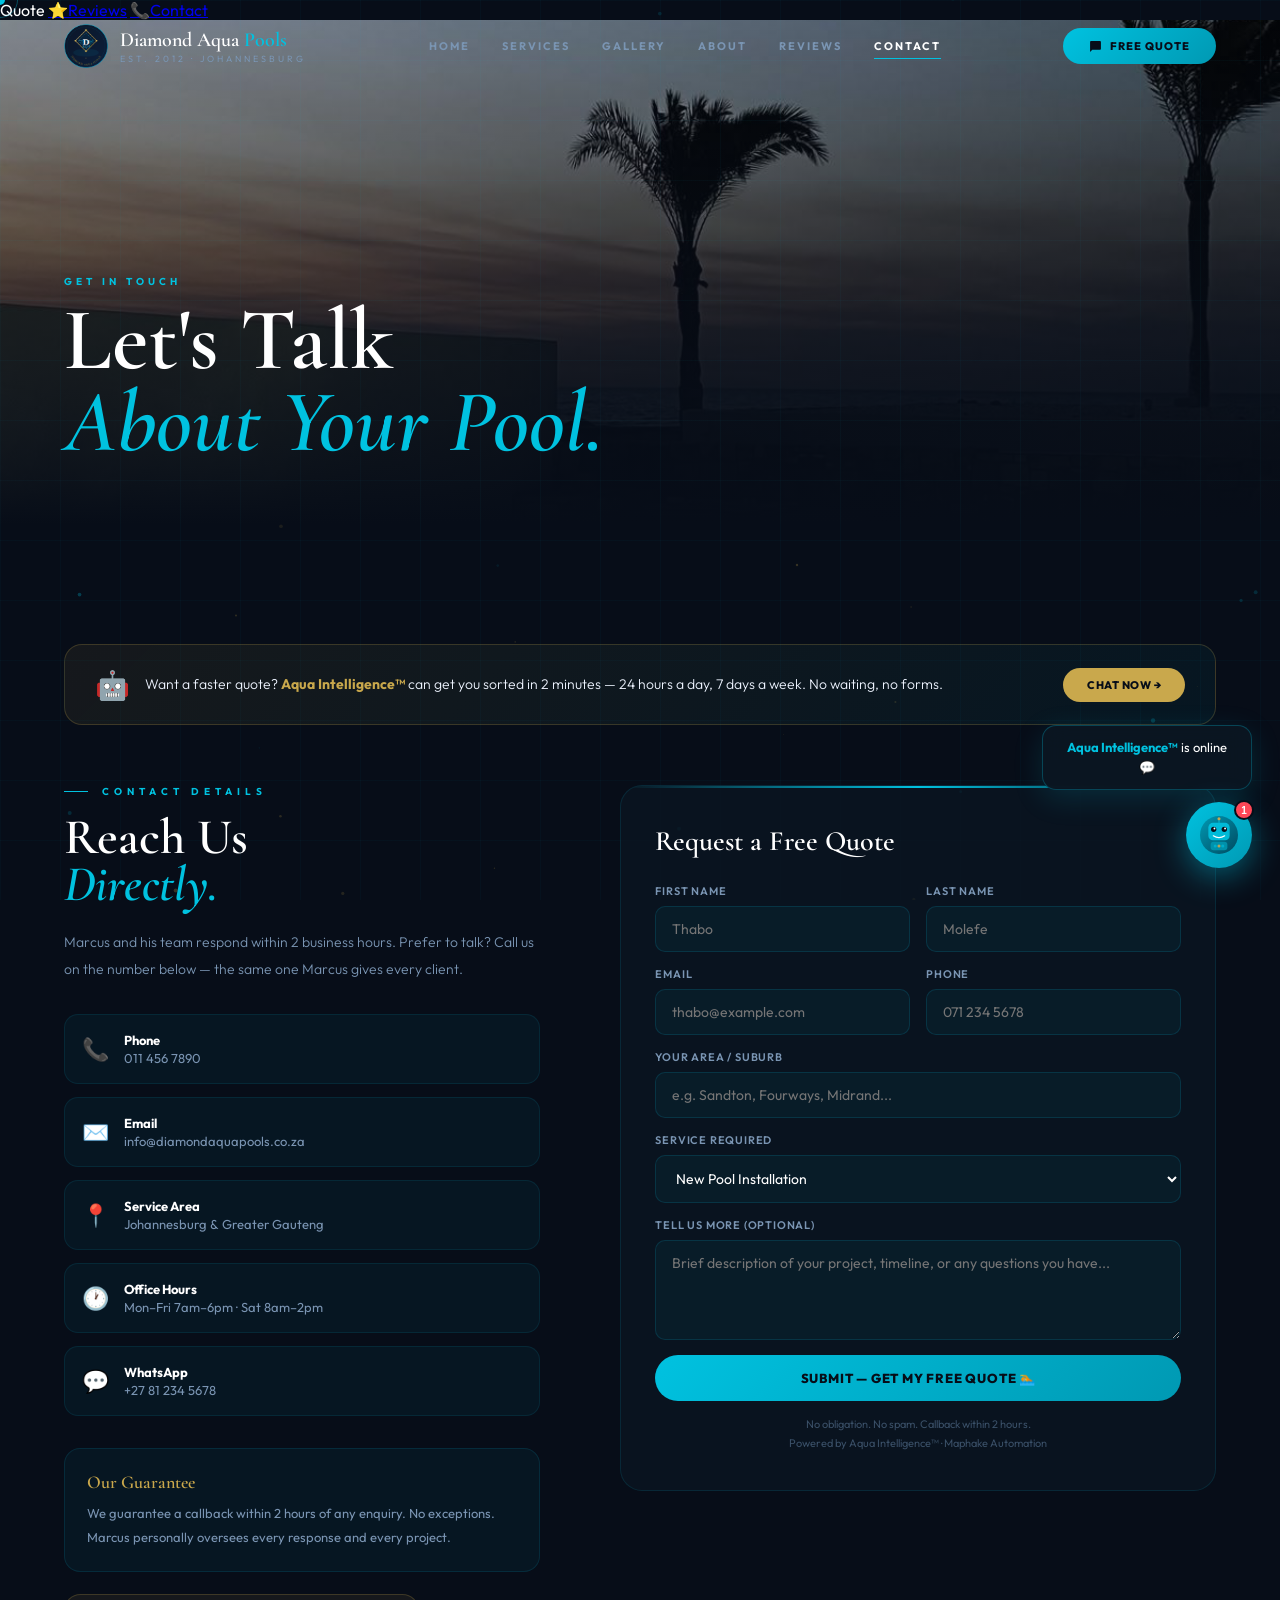
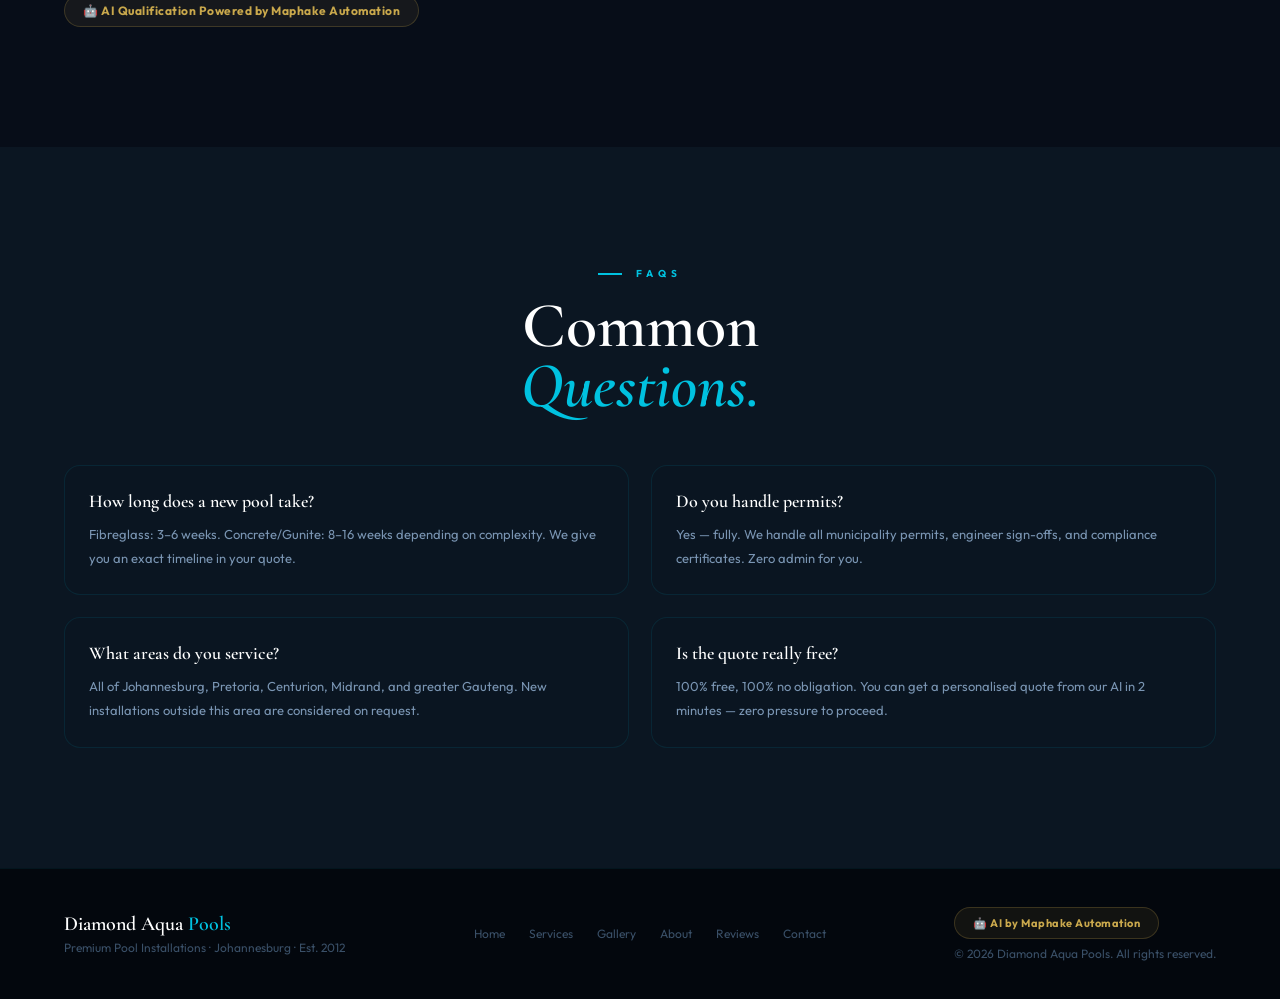
<file: contact.html>
<!DOCTYPE html>
<html lang="en">
<head>
<meta charset="UTF-8">
<meta name="viewport" content="width=device-width,initial-scale=1.0,viewport-fit=cover">
<title>Contact — Diamond Aqua Pools</title>
<link rel="icon" href="images/favicon.png">
<link href="https://fonts.googleapis.com/css2?family=Cormorant+Garamond:ital,wght@0,300;0,400;0,600;0,700;1,300;1,600&family=Outfit:wght@300;400;500;600;700;800&display=swap" rel="stylesheet">
<link rel="stylesheet" href="style.css">
</head>
<body>
<canvas id="wc"></canvas>
<div class="sl" id="sl"></div>
<div id="cur"></div><div id="cur2"></div>
<div class="pto"><div class="pts"></div><div class="pts"></div><div class="pts"></div><div class="pts"></div><div class="pts"></div></div>
<div id="botRider">
  <div class="br-av"><svg viewBox="0 0 100 100" xmlns="http://www.w3.org/2000/svg"><defs><linearGradient id="bgg" x1="0%" y1="0%" x2="100%" y2="100%"><stop offset="0%" stop-color="#0099B3"/><stop offset="100%" stop-color="#003A50"/></linearGradient></defs><rect width="100" height="100" fill="url(#bgg)"/><rect x="22" y="18" width="56" height="48" rx="13" fill="#00C2E0" opacity=".9"/><circle cx="36" cy="36" r="8" fill="#070D18"/><circle cx="64" cy="36" r="8" fill="#070D18"/><circle cx="38.5" cy="33.5" r="3" fill="white"/><circle cx="66.5" cy="33.5" r="3" fill="white"/><path d="M35 54 Q50 64 65 54" stroke="white" stroke-width="3.5" fill="none" stroke-linecap="round"/><line x1="50" y1="18" x2="50" y2="8" stroke="#00C2E0" stroke-width="3"/><circle cx="50" cy="6" r="5" fill="#C9A84C"/><rect x="14" y="28" width="8" height="14" rx="4" fill="#00C2E0" opacity=".7"/><rect x="78" y="28" width="8" height="14" rx="4" fill="#00C2E0" opacity=".7"/><rect x="28" y="70" width="44" height="24" rx="9" fill="#0099B3" opacity=".85"/><circle cx="40" cy="82" r="4.5" fill="#00C2E0" opacity=".6"/><circle cx="50" cy="82" r="4.5" fill="#C9A84C" opacity=".9"/><circle cx="60" cy="82" r="4.5" fill="#00C2E0" opacity=".6"/></svg></div>
  <div class="br-paper"><div></div><div></div><div></div></div>
</div>
<nav id="nav">
  <a href="index.html" class="nlogo" data-page><img src="[data-uri]" alt="logo"><div><div class="nlogo-t">Diamond Aqua <span>Pools</span></div><span class="nlogo-s">Est. 2012 · Johannesburg</span></div></a>
  <div class="nlinks">
    <a href="index.html"    class="nl"     data-page>Home</a>
    <a href="services.html" class="nl"     data-page>Services</a>
    <a href="gallery.html"  class="nl"     data-page>Gallery</a>
    <a href="about.html"    class="nl"     data-page>About</a>
    <a href="reviews.html"  class="nl"     data-page>Reviews</a>
    <a href="contact.html"  class="nl act" data-page>Contact</a>
  </div>
  <a href="#" class="nbtn" onclick="openChat();return false;"><svg viewBox="0 0 24 24"><path d="M20 2H4c-1.1 0-2 .9-2 2v18l4-4h14c1.1 0 2-.9 2-2V4c0-1.1-.9-2-2-2z"/></svg>Free Quote</a>
  <button class="ham" id="ham"><span></span><span></span><span></span></button>
</nav>
<div class="mob-d" id="mobD">
  <nav class="mob-links">
    <a href="index.html"    class="dl"     data-page>Home</a>
    <a href="services.html" class="dl"     data-page>Services</a>
    <a href="gallery.html"  class="dl"     data-page>Gallery</a>
    <a href="about.html"    class="dl"     data-page>About</a>
    <a href="reviews.html"  class="dl"     data-page>Reviews</a>
    <a href="contact.html"  class="dl act" data-page>Contact</a>
  </nav>
  <a href="#" class="mob-cta" onclick="closeMob();openChat();return false;">Get Free Quote</a>
</div>
<span class="bc-lb">Quote</span></a>
  <a href="reviews.html" class="bi"     data-page><span class="bi-ic">⭐</span><span class="bi-lb">Reviews</span></a>
  <a href="contact.html" class="bi act" data-page><span class="bi-ic">📞</span><span class="bi-lb">Contact</span></a>
</div></div>

<!-- PAGE HERO -->
<div class="ph">
  <div class="ph-bg" style="background-image:url('[data-uri]')"></div>
  <div class="ph-ov"></div>
  <div class="ph-cnt">
    <div class="ph-tag">Get In Touch</div>
    <h1>Let's Talk<br><em>About Your Pool.</em></h1>
  </div>
</div>

<!-- CONTACT SECTION -->
<section>
  <div class="sec"><div class="si">
    <!-- Maphake banner -->
    <div class="ma-ban rv">
      <div class="ma-l">
        <div class="ma-ic">🤖</div>
        <div class="ma-txt">Want a faster quote? <strong>Aqua Intelligence™</strong> can get you sorted in 2 minutes — 24 hours a day, 7 days a week. No waiting, no forms.</div>
      </div>
      <a href="#" class="ma-btn" onclick="openChat();return false;">Chat Now →</a>
    </div>

    <div class="co-grid">
      <!-- LEFT — contact info -->
      <div class="rvl">
        <div class="stag">Contact Details</div>
        <div class="sh" style="font-size:clamp(30px,4vw,50px)">Reach Us<br><em>Directly.</em></div>
        <p class="sp" style="margin-bottom:32px;font-size:14px">Marcus and his team respond within 2 business hours. Prefer to talk? Call us on the number below — the same one Marcus gives every client.</p>

        <div class="ci-item"><div class="ci-ic">📞</div><div><div class="ci-t">Phone</div><div class="ci-v">011 456 7890</div></div></div>
        <div class="ci-item"><div class="ci-ic">✉️</div><div><div class="ci-t">Email</div><div class="ci-v">info@diamondaquapools.co.za</div></div></div>
        <div class="ci-item"><div class="ci-ic">📍</div><div><div class="ci-t">Service Area</div><div class="ci-v">Johannesburg & Greater Gauteng</div></div></div>
        <div class="ci-item"><div class="ci-ic">🕐</div><div><div class="ci-t">Office Hours</div><div class="ci-v">Mon–Fri 7am–6pm · Sat 8am–2pm</div></div></div>
        <div class="ci-item"><div class="ci-ic">💬</div><div><div class="ci-t">WhatsApp</div><div class="ci-v">+27 81 234 5678</div></div></div>

        <div style="margin-top:32px;padding:22px;background:rgba(0,194,224,.05);border:1px solid rgba(0,194,224,.12);border-radius:16px">
          <div style="font-family:'Cormorant Garamond',serif;font-size:18px;font-weight:600;color:var(--gold);margin-bottom:8px">Our Guarantee</div>
          <p style="font-size:13px;color:var(--grey);line-height:1.85">We guarantee a callback within 2 hours of any enquiry. No exceptions. Marcus personally oversees every response and every project.</p>
        </div>

        <div style="margin-top:22px">
          <div class="ma-badge" style="font-size:12px">🤖 AI Qualification Powered by Maphake Automation</div>
        </div>
      </div>

      <!-- RIGHT — quote form -->
      <div class="rvr">
        <div class="co-form">
          <div class="co-title">Request a Free Quote</div>
          <div class="co-row">
            <div class="co-grp"><label>First Name</label><input id="cfFirst" type="text" placeholder="Thabo"></div>
            <div class="co-grp"><label>Last Name</label><input id="cfLast" type="text" placeholder="Molefe"></div>
          </div>
          <div class="co-row">
            <div class="co-grp"><label>Email</label><input id="cfEmail" type="email" placeholder="thabo@example.com"></div>
            <div class="co-grp"><label>Phone</label><input id="cfPhone" type="tel" placeholder="071 234 5678"></div>
          </div>
          <div class="co-grp"><label>Your Area / Suburb</label><input type="text" placeholder="e.g. Sandton, Fourways, Midrand..."></div>
          <div class="co-grp"><label>Service Required</label>
            <select><option>New Pool Installation</option><option>Pool Renovation</option><option>Pool Maintenance</option><option>Not sure yet</option></select>
          </div>
          <div class="co-grp"><label>Tell Us More (Optional)</label><textarea rows="3" placeholder="Brief description of your project, timeline, or any questions you have..."></textarea></div>
          <button class="co-btn" onclick="submitForm(this)">
            Submit — Get My Free Quote 🏊
          </button>
          <p style="font-size:11px;color:var(--dg);text-align:center;margin-top:14px;line-height:1.7">No obligation. No spam. Callback within 2 hours.<br>Powered by Aqua Intelligence™ · Maphake Automation</p>
        </div>
      </div>
    </div>
  </div></div>
</section>

<!-- FAQ -->
<section class="bg2">
  <div class="sec"><div class="si">
    <div class="rv" style="text-align:center;margin-bottom:50px">
      <div class="stag" style="justify-content:center">FAQs</div>
      <div class="sh" style="text-align:center">Common<br><em>Questions.</em></div>
    </div>
    <div style="display:grid;grid-template-columns:1fr 1fr;gap:22px" class="rv">
      <div style="background:rgba(11,22,34,.7);border:1px solid rgba(0,194,224,.1);border-radius:16px;padding:24px">
        <div style="font-family:'Cormorant Garamond',serif;font-size:18px;font-weight:600;color:var(--wh);margin-bottom:10px">How long does a new pool take?</div>
        <p style="font-size:13px;color:var(--grey);line-height:1.85">Fibreglass: 3–6 weeks. Concrete/Gunite: 8–16 weeks depending on complexity. We give you an exact timeline in your quote.</p>
      </div>
      <div style="background:rgba(11,22,34,.7);border:1px solid rgba(0,194,224,.1);border-radius:16px;padding:24px">
        <div style="font-family:'Cormorant Garamond',serif;font-size:18px;font-weight:600;color:var(--wh);margin-bottom:10px">Do you handle permits?</div>
        <p style="font-size:13px;color:var(--grey);line-height:1.85">Yes — fully. We handle all municipality permits, engineer sign-offs, and compliance certificates. Zero admin for you.</p>
      </div>
      <div style="background:rgba(11,22,34,.7);border:1px solid rgba(0,194,224,.1);border-radius:16px;padding:24px">
        <div style="font-family:'Cormorant Garamond',serif;font-size:18px;font-weight:600;color:var(--wh);margin-bottom:10px">What areas do you service?</div>
        <p style="font-size:13px;color:var(--grey);line-height:1.85">All of Johannesburg, Pretoria, Centurion, Midrand, and greater Gauteng. New installations outside this area are considered on request.</p>
      </div>
      <div style="background:rgba(11,22,34,.7);border:1px solid rgba(0,194,224,.1);border-radius:16px;padding:24px">
        <div style="font-family:'Cormorant Garamond',serif;font-size:18px;font-weight:600;color:var(--wh);margin-bottom:10px">Is the quote really free?</div>
        <p style="font-size:13px;color:var(--grey);line-height:1.85">100% free, 100% no obligation. You can get a personalised quote from our AI in 2 minutes — zero pressure to proceed.</p>
      </div>
    </div>
  </div></div>
</section>

<footer>
  <div><div class="fw">Diamond Aqua <span>Pools</span></div><div class="fm">Premium Pool Installations · Johannesburg · Est. 2012</div></div>
  <div class="fl"><a href="index.html" data-page>Home</a><a href="services.html" data-page>Services</a><a href="gallery.html" data-page>Gallery</a><a href="about.html" data-page>About</a><a href="reviews.html" data-page>Reviews</a><a href="contact.html" data-page>Contact</a></div>
  <div><div class="ma-badge">🤖 AI by Maphake Automation</div><div class="fr">© 2026 Diamond Aqua Pools. All rights reserved.</div></div>
</footer>

<div class="chat-fab">
  <div class="chat-bub" id="chatBub"><strong>Aqua Intelligence™</strong> is online 💬</div>
  <button class="chat-btn" onclick="openChat()"><svg viewBox="0 0 100 100" xmlns="http://www.w3.org/2000/svg"><defs><linearGradient id="fbg" x1="0%" y1="0%" x2="100%" y2="100%"><stop offset="0%" stop-color="#0099B3"/><stop offset="100%" stop-color="#004A60"/></linearGradient></defs><circle cx="50" cy="50" r="50" fill="url(#fbg)"/><rect x="22" y="18" width="56" height="46" rx="12" fill="#00C2E0" opacity=".9"/><circle cx="36" cy="35" r="7" fill="#070D18"/><circle cx="64" cy="35" r="7" fill="#070D18"/><circle cx="38" cy="33" r="2.5" fill="white"/><circle cx="66" cy="33" r="2.5" fill="white"/><path d="M35 52 Q50 62 65 52" stroke="white" stroke-width="3" fill="none" stroke-linecap="round"/><line x1="50" y1="18" x2="50" y2="9" stroke="#00C2E0" stroke-width="2.5"/><circle cx="50" cy="7" r="4" fill="#C9A84C"/><rect x="28" y="68" width="44" height="22" rx="8" fill="#0099B3" opacity=".85"/><circle cx="40" cy="79" r="4" fill="#00C2E0" opacity=".6"/><circle cx="50" cy="79" r="4" fill="#C9A84C" opacity=".9"/><circle cx="60" cy="79" r="4" fill="#00C2E0" opacity=".6"/></svg><div class="chat-notif">1</div></button>
</div>
<div class="chat-modal" id="chatModal">
  <div class="cm-hd">
    <div class="cm-av-wrap"><div class="cm-av"><svg viewBox="0 0 100 100" xmlns="http://www.w3.org/2000/svg"><defs><linearGradient id="cbg" x1="0%" y1="0%" x2="100%" y2="100%"><stop offset="0%" stop-color="#0099B3"/><stop offset="100%" stop-color="#003A50"/></linearGradient></defs><rect width="100" height="100" fill="url(#cbg)"/><rect x="22" y="18" width="56" height="48" rx="13" fill="#00C2E0" opacity=".9"/><circle cx="36" cy="36" r="8" fill="#070D18"/><circle cx="64" cy="36" r="8" fill="#070D18"/><circle cx="38.5" cy="33.5" r="3" fill="white"/><circle cx="66.5" cy="33.5" r="3" fill="white"/><path d="M35 54 Q50 64 65 54" stroke="white" stroke-width="3.5" fill="none" stroke-linecap="round"/><line x1="50" y1="18" x2="50" y2="8" stroke="#00C2E0" stroke-width="3"/><circle cx="50" cy="6" r="5" fill="#C9A84C"/><rect x="14" y="28" width="8" height="14" rx="4" fill="#00C2E0" opacity=".7"/><rect x="78" y="28" width="8" height="14" rx="4" fill="#00C2E0" opacity=".7"/><rect x="28" y="70" width="44" height="24" rx="9" fill="#0099B3" opacity=".85"/><circle cx="40" cy="82" r="4.5" fill="#00C2E0" opacity=".6"/><circle cx="50" cy="82" r="4.5" fill="#C9A84C" opacity=".9"/><circle cx="60" cy="82" r="4.5" fill="#00C2E0" opacity=".6"/></svg></div><div class="cm-ring"></div></div>
    <div><div class="cm-nm">Aqua Intelligence™</div><div class="cm-ai">AI Pool Advisor</div><div class="cm-st"><div class="cm-std"></div>Online · Maphake Automation</div></div>
    <button class="cm-close" onclick="closeChat()">✕</button>
  </div>
  <div class="cm-body" id="cmBody"></div>
  <div id="leadsPanel" class="leads-panel" style="display:none"><div class="lp-t">📥 Live Lead Capture</div></div>
  <div class="cm-ft"><input class="cm-inp" id="cmInp" placeholder="Type your message..." onkeydown="handleKey(event)" disabled><button class="cm-send" onclick="sendMsg()"><svg viewBox="0 0 24 24"><path d="M2.01 21L23 12 2.01 3 2 10l15 2-15 2z"/></svg></button></div>
  <div class="cm-pw">Powered by <span>Maphake Automation</span></div>
</div>
<script src="shared.js"></script>
</body>
</html>
</file>
<file: style.css>
/* ═══════════════════════════════════════════
   DIAMOND AQUA POOLS — Shared Stylesheet
   ═══════════════════════════════════════════ */
:root {
  --navy:  #070D18; --navy2: #0B1622; --navy3: #0F1E30;
  --aqua:  #00C2E0; --aqua2: #0099B3; --aqua3: #5DDAF0;
  --gold:  #C9A84C; --gold2: #E8C96B;
  --wh:    #FFFFFF; --grey:  #7A95B3; --dg:    #3A5068;
  --n1:    #00C2E0; --n2:    #00FFD1; --nG:    #C9A84C;
}
*,*::before,*::after{margin:0;padding:0;box-sizing:border-box}
html{scroll-behavior:smooth}
body{background:var(--navy);color:var(--wh);font-family:'Outfit',sans-serif;overflow-x:hidden;cursor:none}
a,button{cursor:none}
/* Scrollbar progress */
.sl{position:fixed;top:0;left:0;height:3px;z-index:700;width:0;background:linear-gradient(90deg,var(--aqua),var(--gold),var(--aqua3));transition:width .08s}
/* Custom cursor */
#cur{position:fixed;width:10px;height:10px;background:var(--aqua);border-radius:50%;pointer-events:none;z-index:9999;transform:translate(-50%,-50%);transition:width .15s,height .15s}
#cur2{position:fixed;width:36px;height:36px;border:1.5px solid rgba(0,194,224,.35);border-radius:50%;pointer-events:none;z-index:9998;transform:translate(-50%,-50%);transition:all .18s ease}
@media(hover:none){#cur,#cur2{display:none}body,a,button{cursor:auto}}
/* Water canvas */
#wc{position:fixed;inset:0;z-index:0;pointer-events:none;opacity:.45}

/* ═══ PAGE TRANSITION ═══ */
.pto{position:fixed;inset:0;z-index:8000;display:flex;flex-direction:column;pointer-events:none}
.pts{flex:1;transform:scaleX(0);transform-origin:left;transition:transform .42s cubic-bezier(.77,0,.18,1)}
.pts:nth-child(1){background:var(--aqua2);transition-delay:0s}
.pts:nth-child(2){background:var(--aqua);transition-delay:.07s}
.pts:nth-child(3){background:var(--aqua3);transition-delay:.14s}
.pts:nth-child(4){background:var(--aqua2);transition-delay:.21s}
.pts:nth-child(5){background:var(--navy3);transition-delay:.28s}
body.t-out .pts{transform:scaleX(1)}
body.t-in  .pts{transform:scaleX(0);transform-origin:right;transition:transform .45s cubic-bezier(.77,0,.18,1)}
body.t-in  .pts:nth-child(1){transition-delay:.28s}
body.t-in  .pts:nth-child(2){transition-delay:.21s}
body.t-in  .pts:nth-child(3){transition-delay:.14s}
body.t-in  .pts:nth-child(4){transition-delay:.07s}
body.t-in  .pts:nth-child(5){transition-delay:0s}

/* Bot rider */
#botRider{position:fixed;top:50%;z-index:8100;pointer-events:none;opacity:0;
  display:flex;align-items:center;transition:opacity .15s;left:-150px}
#botRider.active{opacity:1}
.br-av{width:76px;height:76px;border-radius:50%;overflow:hidden;border:2px solid rgba(255,255,255,.4);flex-shrink:0;filter:drop-shadow(0 0 18px rgba(0,194,224,.9))}
.br-av svg{width:100%;height:100%}
.br-paper{width:56px;height:40px;background:white;border-radius:4px;margin-left:-10px;
  box-shadow:2px 2px 8px rgba(0,0,0,.3);display:flex;flex-direction:column;align-items:flex-start;justify-content:center;gap:4px;padding:7px}
.br-paper div{height:3px;border-radius:2px;background:#ddd}
.br-paper div:nth-child(1){width:70%;background:var(--aqua)}
.br-paper div:nth-child(2){width:100%}
.br-paper div:nth-child(3){width:80%}

/* ═══ NAV ═══ */
nav{position:fixed;top:0;left:0;right:0;z-index:500;display:flex;align-items:center;justify-content:space-between;padding:24px 64px;transition:all .4s}
nav.stuck{background:rgba(7,13,24,.97);backdrop-filter:blur(28px);padding:14px 64px;border-bottom:1px solid rgba(0,194,224,.08);box-shadow:0 4px 40px rgba(0,0,0,.4)}
.nlogo{display:flex;align-items:center;gap:12px;text-decoration:none}
.nlogo img{width:44px;height:44px}
.nlogo-t{font-family:'Cormorant Garamond',serif;font-size:20px;font-weight:600;color:var(--wh)}
.nlogo-t span{color:var(--aqua)}
.nlogo-s{font-size:9px;color:var(--grey);letter-spacing:3px;text-transform:uppercase;display:block;margin-top:1px}
.nlinks{display:flex;align-items:center;gap:32px}
.nl{color:var(--grey);text-decoration:none;font-size:11px;font-weight:700;letter-spacing:2px;text-transform:uppercase;transition:color .2s;position:relative;padding:4px 0}
.nl::after{content:'';position:absolute;bottom:-2px;left:0;width:0;height:1.5px;background:var(--aqua);transition:width .25s}
.nl:hover,.nl.act{color:var(--wh)}
.nl:hover::after,.nl.act::after{width:100%}
.nbtn{background:linear-gradient(135deg,var(--aqua),var(--aqua2));color:var(--navy);padding:11px 26px;border-radius:50px;font-size:11px;font-weight:800;text-decoration:none;letter-spacing:1px;text-transform:uppercase;transition:all .25s;display:inline-flex;align-items:center;gap:8px}
.nbtn:hover{transform:translateY(-2px);box-shadow:0 10px 30px rgba(0,194,224,.4)}
.nbtn svg{width:13px;height:13px;fill:var(--navy)}
.ham{display:none;flex-direction:column;gap:5px;background:none;border:none;padding:4px;z-index:600}
.ham span{display:block;width:24px;height:2px;background:var(--wh);border-radius:2px;transition:all .3s}
.ham.open span:nth-child(1){transform:translateY(7px) rotate(45deg);background:var(--aqua)}
.ham.open span:nth-child(2){opacity:0}
.ham.open span:nth-child(3){transform:translateY(-7px) rotate(-45deg);background:var(--aqua)}
/* Mobile drawer */
.mob-d{position:fixed;inset:0;z-index:550;background:rgba(7,13,24,.99);backdrop-filter:blur(28px);display:flex;flex-direction:column;align-items:center;justify-content:flex-start;overflow-y:auto;transform:translateX(100%);transition:transform .42s cubic-bezier(.77,0,.18,1);padding-bottom:env(safe-area-inset-bottom,20px)}
.mob-d::before{content:'';position:absolute;top:0;left:0;right:0;height:2px;background:linear-gradient(90deg,transparent,var(--aqua),transparent)}
.mob-d.open{transform:translateX(0)}
.mob-links{display:flex;flex-direction:column;align-items:center;width:100%;padding-top:90px}
.mob-links a{width:100%;text-align:center;padding:20px 20px;color:var(--grey);text-decoration:none;font-family:'Cormorant Garamond',serif;font-size:36px;letter-spacing:2px;border-bottom:1px solid rgba(0,194,224,.07);transition:color .3s,transform .2s;display:block}
.mob-links a:first-child{border-top:1px solid rgba(0,194,224,.07)}
.mob-links a:hover,.mob-links a.act{color:var(--aqua);transform:scale(1.04)}
.mob-cta{margin:36px auto 40px;background:linear-gradient(135deg,var(--aqua),var(--aqua2));color:var(--navy);padding:16px 52px;border-radius:50px;font-size:13px;font-weight:800;text-decoration:none;letter-spacing:1px;text-transform:uppercase;display:inline-block;box-shadow:0 8px 28px rgba(0,194,224,.35);transition:transform .2s,box-shadow .2s}
.mob-cta:hover{transform:translateY(-2px);box-shadow:0 12px 36px rgba(0,194,224,.45)}
/* Bottom nav */


/* ═══ SHARED LAYOUT ═══ */
.sec{padding:120px 64px;position:relative;z-index:1}
.si{max-width:1240px;margin:0 auto}
.bg2{background:var(--navy2)}
.bg2::before{content:'';position:absolute;inset:0;pointer-events:none;background-image:linear-gradient(rgba(0,194,224,.03) 1px,transparent 1px),linear-gradient(90deg,rgba(0,194,224,.03) 1px,transparent 1px);background-size:60px 60px}
.stag{font-size:10px;letter-spacing:5px;color:var(--aqua);text-transform:uppercase;font-weight:700;margin-bottom:16px;display:flex;align-items:center;gap:14px}
.stag::before{content:'';width:24px;height:1.5px;background:var(--aqua);flex-shrink:0}
.sh{font-family:'Cormorant Garamond',serif;font-size:clamp(38px,5vw,68px);line-height:.93;font-weight:600;margin-bottom:22px}
.sh em{color:var(--aqua);font-style:italic}
.sp{font-size:16px;color:var(--grey);line-height:1.9;font-weight:300}
/* Reveal */
.rv {opacity:0;transform:translateY(36px);transition:opacity .9s ease,transform .9s ease}
.rvl{opacity:0;transform:translateX(-36px);transition:opacity .9s ease,transform .9s ease}
.rvr{opacity:0;transform:translateX(36px);transition:opacity .9s ease,transform .9s ease}
.rv.up,.rvl.up,.rvr.up{opacity:1;transform:none}
.d1{transition-delay:.08s!important}.d2{transition-delay:.18s!important}.d3{transition-delay:.28s!important}
.d4{transition-delay:.38s!important}.d5{transition-delay:.48s!important}.d6{transition-delay:.58s!important}

/* ═══ PAGE HERO (inner pages) ═══ */
.ph{position:relative;height:56vh;min-height:340px;display:flex;align-items:flex-end;padding:0 64px 60px;overflow:hidden}
.ph-bg{position:absolute;inset:0;background-size:cover;background-position:center}
.ph-ov{position:absolute;inset:0;background:linear-gradient(to top,rgba(7,13,24,1) 0%,rgba(7,13,24,.72) 50%,rgba(7,13,24,.3) 100%)}
.ph-cnt{position:relative;z-index:1;max-width:1240px;width:100%}
.ph-tag{font-size:10px;letter-spacing:4px;color:var(--aqua);text-transform:uppercase;font-weight:700;margin-bottom:12px}
.ph h1{font-family:'Cormorant Garamond',serif;font-size:clamp(48px,8vw,88px);line-height:.93;font-weight:600}
.ph h1 em{color:var(--aqua);font-style:italic}

/* ═══ NEON GALLERY GRID ═══ */
.neon-grid{display:grid;grid-template-columns:repeat(4,1fr);gap:18px;margin-top:56px}
.ni{position:relative;border-radius:16px;overflow:visible}
.ni-inner{border-radius:14px;overflow:hidden;position:relative;border:2px solid var(--n1);
  box-shadow:0 0 12px var(--n1),0 0 28px rgba(0,194,224,.25);animation:neonCyan 3s ease-in-out infinite}
.ni:nth-child(even) .ni-inner{border-color:var(--n2);animation:neonTeal 3s ease-in-out infinite 1.5s}
.ni:nth-child(3n)   .ni-inner{border-color:var(--gold);animation:neonGold 3.5s ease-in-out infinite;box-shadow:0 0 12px var(--gold),0 0 28px rgba(201,168,76,.25)}
.ni.large{grid-column:span 2}
.ni img{width:100%;display:block;aspect-ratio:4/3;object-fit:cover;transition:transform .6s ease,filter .4s ease}
.ni.large img{aspect-ratio:16/7}
.ni:hover img{transform:scale(1.07);filter:brightness(1.1)}
.ni-ov{position:absolute;inset:0;border-radius:14px;background:linear-gradient(to top,rgba(7,13,24,.92) 0%,transparent 55%);opacity:0;transition:opacity .35s;display:flex;align-items:flex-end;padding:18px}
.ni:hover .ni-ov{opacity:1}
.ni-lb{font-family:'Cormorant Garamond',serif;font-size:17px;font-weight:600;color:var(--wh)}
.ni-sub{font-size:11px;color:var(--aqua);margin-top:2px}
.ni::before,.ni::after{content:'';position:absolute;width:14px;height:14px;border-color:var(--n2);border-style:solid;z-index:3;pointer-events:none;opacity:.85}
.ni::before{top:-2px;left:-2px;border-width:2px 0 0 2px;border-radius:4px 0 0 0}
.ni::after {bottom:-2px;right:-2px;border-width:0 2px 2px 0;border-radius:0 0 4px 0}

/* ═══ SERVICE CARDS ═══ */
.srv-grid{display:grid;grid-template-columns:repeat(4,1fr);gap:20px;margin-top:60px}
.srv{background:rgba(11,22,34,.8);border:1px solid rgba(0,194,224,.1);border-radius:20px;padding:32px 24px;position:relative;overflow:hidden;transition:all .4s}
.srv::before{content:'';position:absolute;top:0;left:0;right:0;height:2px;background:linear-gradient(90deg,transparent,var(--aqua),transparent)}
.srv::after{content:'';position:absolute;inset:0;background:radial-gradient(circle at 50% 0%,rgba(0,194,224,.12) 0%,transparent 65%);opacity:0;transition:opacity .4s}
.srv:hover{border-color:rgba(0,194,224,.38);transform:translateY(-10px);box-shadow:0 28px 64px rgba(0,194,224,.12)}
.srv:hover::after{opacity:1}
.srv-ic{width:56px;height:56px;border-radius:14px;background:rgba(0,194,224,.1);border:1px solid rgba(0,194,224,.2);display:flex;align-items:center;justify-content:center;font-size:26px;margin-bottom:20px;position:relative;z-index:1}
.srv-name{font-family:'Cormorant Garamond',serif;font-size:22px;font-weight:600;color:var(--wh);margin-bottom:6px;position:relative;z-index:1}
.srv-price{font-size:11px;color:var(--gold);letter-spacing:2px;text-transform:uppercase;font-weight:700;margin-bottom:12px;position:relative;z-index:1}
.srv-desc{font-size:13px;color:var(--grey);line-height:1.85;position:relative;z-index:1}
.srv-list{margin-top:16px;display:flex;flex-direction:column;gap:7px;position:relative;z-index:1}
.srv-li{display:flex;align-items:center;gap:9px;font-size:12px;color:rgba(0,194,224,.75)}
.srv-li::before{content:'◆';font-size:6px;color:var(--aqua);flex-shrink:0}

/* ═══ ABOUT ═══ */
.ab-grid{display:grid;grid-template-columns:440px 1fr;gap:80px;align-items:start}
.ab-img-col{position:sticky;top:100px}
.ab-img-wrap{border-radius:22px;overflow:hidden;position:relative;border:2px solid var(--n1);box-shadow:0 0 24px var(--n1),0 0 56px rgba(0,194,224,.2),0 40px 80px rgba(0,0,0,.5);animation:neonCyan 4s ease-in-out infinite}
.owner-photo{width:100%;display:block;aspect-ratio:4/5;object-fit:cover;object-position:top center}
.ab-badge{position:absolute;bottom:0;left:0;right:0;background:linear-gradient(to top,rgba(7,13,24,.97) 65%,transparent);padding:50px 24px 22px}
.ab-name{font-family:'Cormorant Garamond',serif;font-size:26px;font-weight:600;color:var(--wh)}
.ab-title{font-size:11px;color:var(--aqua);letter-spacing:1.5px;margin-top:4px;text-transform:uppercase}
.creds{display:flex;flex-direction:column;gap:10px;margin-top:20px}
.cred{display:flex;align-items:center;gap:12px;background:rgba(0,194,224,.04);border:1px solid rgba(0,194,224,.1);border-radius:12px;padding:12px 15px;font-size:13px;color:var(--grey);transition:border-color .25s}
.cred:hover{border-color:rgba(0,194,224,.3)}
.cred-ic{flex-shrink:0;font-size:16px}
.ab-quote{position:relative;margin:28px 0;padding:22px 24px 22px 62px;background:rgba(0,194,224,.04);border-left:3px solid var(--aqua);border-radius:0 14px 14px 0}
.aq-mark{position:absolute;left:17px;top:4px;font-family:'Cormorant Garamond',serif;font-size:68px;color:var(--aqua);line-height:1;opacity:.38}
.aq-text{font-family:'Cormorant Garamond',serif;font-size:20px;font-style:italic;color:#EEF4FF;line-height:1.75}
.ab-body{display:flex;flex-direction:column;gap:18px;margin-bottom:28px}
.ab-body p{font-size:15px;color:var(--grey);line-height:1.95;font-weight:300}
.ab-body p strong{color:var(--wh);font-weight:700}
.ab-body p em{color:#EEF4FF;font-style:italic}
.ab-mission{display:flex;align-items:flex-start;gap:16px;background:linear-gradient(135deg,rgba(201,168,76,.08),rgba(0,194,224,.05));border:1px solid rgba(201,168,76,.22);border-radius:16px;padding:20px;margin-bottom:28px}
.am-ic{font-size:28px;flex-shrink:0;margin-top:2px}
.am-t{font-family:'Cormorant Garamond',serif;font-size:18px;font-weight:600;color:var(--gold);margin-bottom:6px}
.am-d{font-size:14px;color:var(--grey);line-height:1.8}
.ab-cta{display:inline-flex;align-items:center;gap:10px;background:linear-gradient(135deg,var(--aqua),var(--aqua2));color:var(--navy);padding:16px 36px;border-radius:50px;font-size:12px;font-weight:800;text-decoration:none;transition:all .25s;letter-spacing:.8px;text-transform:uppercase}
.ab-cta:hover{transform:translateY(-2px);box-shadow:0 14px 40px rgba(0,194,224,.42)}
.ab-cta svg{width:15px;height:15px;fill:var(--navy)}

/* ═══ REVIEWS ═══ */
.rs-wrap{display:flex;gap:28px;align-items:center;background:rgba(11,22,34,.7);border:1px solid rgba(0,194,224,.12);border-radius:20px;padding:32px 38px;margin:36px 0;flex-wrap:wrap}
.rs-big-n{font-family:'Cormorant Garamond',serif;font-size:80px;font-weight:700;color:var(--aqua);line-height:1}
.rs-stars{color:var(--gold);font-size:22px;letter-spacing:4px;margin:4px 0}
.rs-cnt{font-size:11px;color:var(--grey)}
.rs-bars{flex:1;min-width:200px;display:flex;flex-direction:column;gap:9px}
.rs-br{display:flex;align-items:center;gap:10px}
.rs-bl{font-size:12px;color:var(--grey);width:30px;text-align:right;flex-shrink:0}
.rs-bt{flex:1;height:6px;background:rgba(255,255,255,.06);border-radius:4px;overflow:hidden}
.rs-bf{height:100%;background:linear-gradient(90deg,var(--aqua),var(--gold));border-radius:4px;transition:width 1.4s cubic-bezier(.77,0,.18,1)}
.rs-bp{font-size:11px;color:var(--grey);width:32px}
.rs-rgt{display:flex;flex-direction:column;gap:14px;min-width:190px}
.rs-write{background:transparent;border:1.5px solid var(--aqua);color:var(--aqua);padding:12px 22px;border-radius:50px;font-size:11px;font-weight:800;font-family:'Outfit',sans-serif;transition:all .25s;letter-spacing:1px;text-transform:uppercase}
.rs-write:hover{background:var(--aqua);color:var(--navy)}
.tc-grid{display:grid;grid-template-columns:repeat(3,1fr);gap:20px;margin-top:36px}
.tc{background:rgba(11,22,34,.7);border:1px solid rgba(0,194,224,.1);border-radius:18px;padding:28px 24px;transition:all .35s;position:relative}
.tc::before{content:'';position:absolute;top:0;left:0;right:0;height:1.5px;background:linear-gradient(90deg,transparent,rgba(0,194,224,.45),transparent);border-radius:18px 18px 0 0}
.tc:hover{border-color:rgba(0,194,224,.28);transform:translateY(-5px);box-shadow:0 20px 50px rgba(0,194,224,.08)}
.tc-stars{color:var(--gold);font-size:14px;margin-bottom:14px;letter-spacing:3px}
.tc-q{font-family:'Cormorant Garamond',serif;font-size:16px;color:#EEF4FF;line-height:1.85;margin-bottom:20px;font-style:italic;font-weight:300}
.tc-auth{display:flex;align-items:center;gap:12px}
.tc-av{width:42px;height:42px;border-radius:50%;background:linear-gradient(135deg,var(--aqua2),var(--navy3));border:2px solid rgba(0,194,224,.3);display:flex;align-items:center;justify-content:center;font-family:'Cormorant Garamond',serif;font-size:16px;font-weight:700;color:var(--aqua);flex-shrink:0}
.tc-nm{font-size:13px;font-weight:700;color:var(--wh)}
.tc-ar{font-size:11px;color:var(--grey);margin-top:2px}
.tc.new{border-color:rgba(0,194,224,.38);background:rgba(0,194,224,.06);animation:slideUp .5s ease}
/* Review form */
.rf-wrap{display:none}
.rf-wrap.open{display:block}
.rf-box{background:rgba(11,22,34,.88);border:1px solid rgba(0,194,224,.15);border-radius:22px;padding:40px;margin:22px 0;position:relative;overflow:hidden}
.rf-box::before{content:'';position:absolute;top:0;left:0;right:0;height:2px;background:linear-gradient(90deg,transparent,var(--aqua),transparent)}
.rf-t{font-family:'Cormorant Garamond',serif;font-size:30px;font-weight:600;color:var(--wh);margin-bottom:4px}
.rf-s{font-size:13px;color:var(--grey);margin-bottom:26px}
.rf-sl{font-size:11px;color:var(--grey);font-weight:600;margin-bottom:8px}
.sp-row{display:flex;gap:6px;margin-bottom:6px}
.sp-star{font-size:38px;color:rgba(255,255,255,.12);transition:color .15s,transform .15s;line-height:1}
.sp-star.on{color:var(--gold);transform:scale(1.14)}
.sp-lbl{font-size:13px;color:var(--aqua);margin-bottom:22px;min-height:18px;font-weight:600}
.rf-row{display:grid;grid-template-columns:1fr 1fr;gap:16px}
.rf-grp{display:flex;flex-direction:column;gap:8px;margin-bottom:15px}
.rf-grp label{font-size:11px;color:var(--grey);font-weight:600;letter-spacing:.8px;text-transform:uppercase}
.rf-grp input,.rf-grp select,.rf-grp textarea{background:rgba(0,194,224,.05);border:1px solid rgba(0,194,224,.15);border-radius:10px;padding:13px 16px;font-size:14px;color:var(--wh);font-family:'Outfit',sans-serif;outline:none;transition:border-color .25s;width:100%}
.rf-grp input:focus,.rf-grp select:focus,.rf-grp textarea:focus{border-color:rgba(0,194,224,.5)}
.rf-grp select option{background:var(--navy2)}
.rf-grp textarea{resize:vertical}
.rf-btns{display:flex;gap:12px;margin-top:6px}
.rf-cancel{background:transparent;border:1px solid rgba(255,255,255,.15);color:var(--grey);padding:12px 26px;border-radius:50px;font-size:13px;font-family:'Outfit',sans-serif;transition:all .25s}
.rf-cancel:hover{border-color:rgba(255,255,255,.3);color:var(--wh)}
.rf-submit{flex:1;background:linear-gradient(135deg,var(--aqua),var(--aqua2));color:var(--navy);border:none;padding:13px;border-radius:50px;font-size:13px;font-weight:800;font-family:'Outfit',sans-serif;transition:all .25s}
.rf-submit:hover{transform:translateY(-1px);box-shadow:0 8px 24px rgba(0,194,224,.38)}

/* ═══ CONTACT ═══ */
.co-grid{display:grid;grid-template-columns:1fr 1.25fr;gap:80px;align-items:start}
.ci-item{background:rgba(0,194,224,.05);border:1px solid rgba(0,194,224,.1);border-radius:14px;padding:17px;display:flex;align-items:center;gap:15px;transition:all .25s;margin-bottom:13px}
.ci-item:hover{border-color:rgba(0,194,224,.3);transform:translateX(5px)}
.ci-ic{font-size:22px;flex-shrink:0}
.ci-t{font-size:13px;font-weight:700;color:var(--wh);margin-bottom:2px}
.ci-v{font-size:13px;color:var(--grey)}
.co-form{background:rgba(11,22,34,.75);border:1px solid rgba(0,194,224,.12);border-radius:22px;padding:38px 34px;position:relative;overflow:hidden}
.co-form::before{content:'';position:absolute;top:0;left:0;right:0;height:2px;background:linear-gradient(90deg,transparent,var(--aqua),transparent)}
.co-title{font-family:'Cormorant Garamond',serif;font-size:28px;font-weight:600;color:var(--wh);margin-bottom:26px}
.co-row{display:grid;grid-template-columns:1fr 1fr;gap:16px}
.co-grp{display:flex;flex-direction:column;gap:8px;margin-bottom:15px}
.co-grp label{font-size:11px;color:var(--grey);font-weight:600;letter-spacing:.8px;text-transform:uppercase}
.co-grp input,.co-grp select,.co-grp textarea{background:rgba(0,194,224,.05);border:1px solid rgba(0,194,224,.15);border-radius:10px;padding:13px 16px;font-size:14px;color:var(--wh);font-family:'Outfit',sans-serif;outline:none;transition:border-color .25s;width:100%}
.co-grp input:focus,.co-grp select:focus,.co-grp textarea:focus{border-color:rgba(0,194,224,.5)}
.co-grp select option{background:var(--navy2)}
.co-grp textarea{resize:vertical;min-height:100px}
.co-btn{width:100%;background:linear-gradient(135deg,var(--aqua),var(--aqua2));color:var(--navy);padding:15px;border-radius:50px;font-size:13px;font-weight:800;border:none;transition:all .25s;letter-spacing:.8px;text-transform:uppercase;font-family:'Outfit',sans-serif}
.co-btn:hover{transform:translateY(-1px);box-shadow:0 10px 30px rgba(0,194,224,.38)}

/* ═══ MAPHAKE BANNER ═══ */
.ma-ban{background:linear-gradient(135deg,rgba(201,168,76,.08),rgba(0,194,224,.05));border:1px solid rgba(201,168,76,.22);border-radius:18px;padding:22px 30px;display:flex;align-items:center;justify-content:space-between;gap:20px;margin-bottom:60px;flex-wrap:wrap}
.ma-l{display:flex;align-items:center;gap:15px}
.ma-ic{font-size:28px}
.ma-txt{font-size:14px;color:#EEF4FF;font-weight:300;line-height:1.7}
.ma-txt strong{color:var(--gold)}
.ma-btn{background:var(--gold);color:var(--navy);padding:10px 24px;border-radius:50px;font-size:11px;font-weight:800;text-decoration:none;white-space:nowrap;transition:all .25s;letter-spacing:.5px;text-transform:uppercase}
.ma-btn:hover{background:var(--gold2);transform:translateY(-1px)}

/* ═══ CTA ═══ */
.cta-sec{position:relative;overflow:hidden;text-align:center}
.cta-bg{position:absolute;inset:0;background-size:cover;background-position:center;background-attachment:fixed}
.cta-ov{position:absolute;inset:0;background:linear-gradient(135deg,rgba(7,13,24,.96),rgba(7,13,24,.88))}
.cta-in{position:relative;z-index:1;max-width:760px;margin:0 auto}
.cta-h{font-family:'Cormorant Garamond',serif;font-size:clamp(46px,6vw,84px);line-height:.93;font-weight:600;margin-bottom:22px}
.cta-h em{color:var(--aqua);font-style:italic}
.cta-sub{font-size:17px;color:var(--grey);line-height:1.9;margin-bottom:46px;font-weight:300}
.cta-btns{display:flex;gap:16px;justify-content:center;flex-wrap:wrap}
.cb1{background:linear-gradient(135deg,var(--aqua),var(--aqua2));color:var(--navy);padding:18px 46px;border-radius:50px;font-size:12px;font-weight:800;text-decoration:none;transition:all .25s;display:inline-flex;align-items:center;gap:10px;letter-spacing:.8px;text-transform:uppercase}
.cb1:hover{transform:translateY(-3px);box-shadow:0 16px 44px rgba(0,194,224,.44)}
.cb1 svg{width:15px;height:15px;fill:var(--navy)}
.cb2{border:1.5px solid rgba(255,255,255,.22);color:var(--wh);padding:17px 38px;border-radius:50px;font-size:12px;font-weight:600;text-decoration:none;transition:all .25s}
.cb2:hover{border-color:rgba(0,194,224,.6)}

/* ═══ FOOTER ═══ */
footer{background:rgba(4,8,14,.98);border-top:1px solid rgba(0,194,224,.08);padding:38px 64px;display:flex;justify-content:space-between;align-items:center;flex-wrap:wrap;gap:22px;position:relative;z-index:1}
.fw{font-family:'Cormorant Garamond',serif;font-size:20px;font-weight:600;color:var(--wh)}
.fw span{color:var(--aqua)}
.fm{font-size:12px;color:var(--dg);margin-top:4px}
.fl{display:flex;gap:24px;flex-wrap:wrap;justify-content:center}
.fl a{color:var(--dg);text-decoration:none;font-size:12px;transition:color .2s}
.fl a:hover{color:var(--aqua)}
.ma-badge{display:inline-flex;align-items:center;gap:8px;background:rgba(201,168,76,.08);border:1px solid rgba(201,168,76,.22);border-radius:20px;padding:8px 18px;font-size:11px;color:var(--gold);font-weight:700;letter-spacing:.5px}
.fr{font-size:12px;color:var(--dg);margin-top:7px}

/* ═══ CHAT WIDGET ═══ */
.chat-fab{position:fixed;bottom:32px;right:28px;z-index:800;display:flex;flex-direction:column;align-items:flex-end;gap:12px}
.chat-bub{background:rgba(11,22,34,.96);backdrop-filter:blur(12px);border:1px solid rgba(0,194,224,.28);border-radius:14px;padding:12px 16px;font-size:13px;color:var(--wh);animation:floatY 3.5s ease-in-out infinite;box-shadow:0 8px 30px rgba(0,194,224,.15);max-width:210px;text-align:center;line-height:1.5}
.chat-bub strong{color:var(--aqua)}
.chat-btn{width:66px;height:66px;border-radius:50%;background:linear-gradient(135deg,var(--aqua),var(--aqua2));border:none;display:flex;align-items:center;justify-content:center;box-shadow:0 8px 32px rgba(0,194,224,.45);transition:all .25s;position:relative}
.chat-btn:hover{transform:scale(1.1);box-shadow:0 14px 44px rgba(0,194,224,.55)}
.chat-btn svg{width:38px;height:38px}
.chat-notif{position:absolute;top:-2px;right:-2px;width:20px;height:20px;background:#FF4757;border-radius:50%;border:2.5px solid var(--navy);display:flex;align-items:center;justify-content:center;font-size:10px;font-weight:800;color:white}
/* Chat modal */
.chat-modal{position:fixed;bottom:110px;right:28px;width:400px;background:var(--navy2);border:1px solid rgba(0,194,224,.22);border-radius:26px;box-shadow:0 40px 100px rgba(0,0,0,.6);z-index:900;display:none;flex-direction:column;overflow:hidden;max-height:640px}
.chat-modal.open{display:flex;animation:slideUp .38s ease}
.cm-hd{background:linear-gradient(135deg,var(--aqua2),#005F7A);padding:18px 22px;display:flex;align-items:center;gap:14px;position:relative}
.cm-close{position:absolute;top:13px;right:15px;background:rgba(255,255,255,.15);border:none;color:white;width:30px;height:30px;border-radius:50%;font-size:17px;display:flex;align-items:center;justify-content:center;transition:background .2s}
.cm-close:hover{background:rgba(255,255,255,.3)}
.cm-av-wrap{position:relative;width:50px;height:50px;flex-shrink:0}
.cm-av{width:50px;height:50px;border-radius:50%;overflow:hidden;border:2px solid rgba(255,255,255,.35);animation:avatarBounce 3s ease-in-out infinite}
.cm-av svg{width:100%;height:100%}
.cm-ring{position:absolute;inset:-5px;border-radius:50%;border:2px solid transparent;border-top-color:rgba(255,255,255,.65);border-right-color:rgba(255,255,255,.3);animation:spinRing 2s linear infinite}
.cm-nm{font-size:14px;font-weight:800;color:var(--wh);animation:glitch 9s ease-in-out infinite}
.cm-ai{font-size:9px;color:rgba(255,255,255,.7);letter-spacing:2px;text-transform:uppercase;font-weight:700}
.cm-st{font-size:11px;color:rgba(255,255,255,.6);margin-top:2px;display:flex;align-items:center;gap:5px}
.cm-std{width:6px;height:6px;border-radius:50%;background:#00FF88;animation:pulse 2s infinite;flex-shrink:0}
.cm-body{flex:1;overflow-y:auto;padding:16px;display:flex;flex-direction:column;gap:10px;min-height:300px;max-height:380px}
.cm-body::-webkit-scrollbar{width:4px}
.cm-body::-webkit-scrollbar-thumb{background:rgba(0,194,224,.3);border-radius:2px}
.cm{max-width:92%;padding:11px 15px;border-radius:15px;font-size:13px;line-height:1.72}
.cm.bot{background:rgba(0,194,224,.09);border:1px solid rgba(0,194,224,.17);color:#EEF4FF;border-bottom-left-radius:3px;align-self:flex-start}
.cm.bot .cs{font-size:9px;color:var(--aqua);font-weight:800;margin-bottom:3px;letter-spacing:1.5px;text-transform:uppercase}
.cm.usr{background:rgba(0,194,224,.18);color:var(--wh);border-bottom-right-radius:3px;align-self:flex-end}
.cmt{font-size:9px;color:var(--dg);margin-top:3px}
.cm-opts{display:flex;flex-wrap:wrap;gap:7px;align-self:flex-start}
.cm-opt{background:rgba(0,194,224,.07);border:1px solid rgba(0,194,224,.26);border-radius:20px;padding:8px 15px;font-size:12px;color:var(--aqua);font-family:'Outfit',sans-serif;font-weight:500;transition:all .2s}
.cm-opt:hover{background:rgba(0,194,224,.2);border-color:var(--aqua)}
.cm-typing{display:flex;gap:4px;padding:11px 15px;background:rgba(0,194,224,.06);border:1px solid rgba(0,194,224,.12);border-radius:15px;border-bottom-left-radius:3px;align-self:flex-start;opacity:0;transition:opacity .25s;max-width:76px}
.cm-typing.show{opacity:1}
.cm-typing span{width:5px;height:5px;border-radius:50%;background:var(--aqua);animation:tDot 1.2s ease-in-out infinite}
.cm-typing span:nth-child(2){animation-delay:.2s}
.cm-typing span:nth-child(3){animation-delay:.4s}
.cm-ft{border-top:1px solid rgba(0,194,224,.08);padding:12px 16px;display:flex;gap:10px;align-items:center}
.cm-inp{flex:1;background:rgba(0,194,224,.05);border:1px solid rgba(0,194,224,.12);border-radius:22px;padding:10px 15px;font-size:13px;color:var(--wh);font-family:'Outfit',sans-serif;outline:none;transition:border-color .25s}
.cm-inp::placeholder{color:var(--dg)}
.cm-inp:focus{border-color:rgba(0,194,224,.45)}
.cm-send{width:38px;height:38px;border-radius:50%;background:var(--aqua);border:none;display:flex;align-items:center;justify-content:center;flex-shrink:0;transition:all .2s}
.cm-send:hover{background:var(--aqua3)}
.cm-send svg{width:15px;height:15px;fill:var(--navy)}
.cm-pw{text-align:center;padding:8px;font-size:10px;color:var(--dg);border-top:1px solid rgba(0,194,224,.05)}
.cm-pw span{color:var(--gold);font-weight:600}
.leads-panel{background:rgba(7,13,24,.98);border:1px solid rgba(0,194,224,.3);border-radius:14px;padding:18px;margin:0 14px 14px}
.lp-t{font-size:11px;font-weight:800;color:var(--gold);letter-spacing:2px;text-transform:uppercase;margin-bottom:12px;display:flex;align-items:center;gap:8px}
.lp-t::before{content:'●';color:var(--aqua);font-size:8px;animation:pulse 2s infinite}
.lead-item{background:rgba(0,194,224,.05);border:1px solid rgba(0,194,224,.1);border-radius:10px;padding:10px 13px;margin-bottom:8px;animation:slideUp .4s ease}
.l-nm{font-size:13px;font-weight:700;color:var(--wh)}
.l-em{font-size:12px;color:var(--aqua);margin-top:2px}
.l-sv{font-size:11px;color:var(--grey);margin-top:2px}
.l-tm{font-size:10px;color:var(--dg);margin-top:3px}

/* ═══ HERO (index only) ═══ */
.hero{min-height:100vh;display:flex;align-items:center;position:relative;overflow:hidden;padding:0 64px}
.h-bg{position:absolute;inset:0;background-size:cover;background-position:center;background-repeat:no-repeat}
.h-ov{position:absolute;inset:0;background:linear-gradient(110deg,rgba(7,13,24,.96) 0%,rgba(7,13,24,.80) 55%,rgba(7,13,24,.40) 100%)}
.h-gr{position:absolute;inset:0;pointer-events:none;background-image:linear-gradient(rgba(0,194,224,.04) 1px,transparent 1px),linear-gradient(90deg,rgba(0,194,224,.04) 1px,transparent 1px);background-size:64px 64px}
.h-cnt{position:relative;z-index:2;max-width:660px}
.h-tag{display:inline-flex;align-items:center;gap:10px;background:rgba(0,194,224,.1);border:1px solid rgba(0,194,224,.22);border-radius:100px;padding:7px 20px;font-size:10px;font-weight:700;letter-spacing:3px;color:var(--aqua);text-transform:uppercase;margin-bottom:34px;animation:fadeUp .9s .1s both}
.h-dot{width:6px;height:6px;border-radius:50%;background:var(--aqua);animation:pulse 2s ease-in-out infinite}
.hero h1{font-family:'Cormorant Garamond',serif;font-size:clamp(54px,7.5vw,98px);line-height:.93;font-weight:600;margin-bottom:24px;animation:fadeUp .9s .2s both}
.hero h1 .l1{display:block;color:var(--wh)}
.hero h1 .l2{display:block;color:var(--aqua)}
.hero h1 .l3{display:block;color:var(--gold);font-weight:300;font-style:italic;font-size:.56em;margin-top:10px}
.h-sub{font-size:17px;color:var(--grey);line-height:1.9;max-width:520px;margin-bottom:46px;animation:fadeUp .9s .32s both;font-weight:300}
.h-btns{display:flex;gap:16px;flex-wrap:wrap;margin-bottom:60px;animation:fadeUp .9s .44s both}
.hb1{background:linear-gradient(135deg,var(--aqua),var(--aqua2));color:var(--navy);padding:16px 36px;border-radius:50px;font-size:12px;font-weight:800;text-decoration:none;transition:all .25s;display:inline-flex;align-items:center;gap:10px;letter-spacing:.8px;text-transform:uppercase}
.hb1:hover{transform:translateY(-3px);box-shadow:0 14px 40px rgba(0,194,224,.45)}
.hb1 svg{width:15px;height:15px;fill:var(--navy)}
.hb2{border:1.5px solid rgba(255,255,255,.22);color:var(--wh);padding:15px 32px;border-radius:50px;font-size:12px;font-weight:600;text-decoration:none;transition:all .25s}
.hb2:hover{border-color:rgba(0,194,224,.6)}
/* HERO STATS — FIXED NO OVERLAP */
.h-stats{display:flex;flex-wrap:wrap;row-gap:18px;animation:fadeUp .9s .56s both}
.hs{display:flex;flex-direction:column;padding-right:36px;margin-right:36px;border-right:1px solid rgba(0,194,224,.18);flex-shrink:0}
.hs:last-child{border-right:none;margin-right:0;padding-right:0}
.hs-n{font-family:'Cormorant Garamond',serif;font-size:52px;font-weight:700;color:var(--aqua);line-height:1;white-space:nowrap;min-width:0}
.hs-l{font-size:11px;color:var(--grey);letter-spacing:2px;text-transform:uppercase;margin-top:4px;white-space:nowrap}

/* ═══ KEYFRAMES ═══ */
@keyframes fadeUp  {from{opacity:0;transform:translateY(28px)}to{opacity:1;transform:none}}
@keyframes pulse   {0%,100%{opacity:1;transform:scale(1)}50%{opacity:.3;transform:scale(.5)}}
@keyframes floatY  {0%,100%{transform:translateY(0)}50%{transform:translateY(-10px)}}
@keyframes spinRing{to{transform:rotate(360deg)}}
@keyframes tDot    {0%,60%,100%{transform:translateY(0)}30%{transform:translateY(-6px)}}
@keyframes slideUp {from{opacity:0;transform:translateY(20px)}to{opacity:1;transform:none}}
@keyframes avatarBounce{0%,100%{transform:scale(1)}50%{transform:scale(1.08)}}
@keyframes glitch  {0%,88%,100%{transform:none;filter:none}90%{transform:translate(-2px,1px);filter:hue-rotate(90deg)}92%{transform:translate(2px,-1px);filter:hue-rotate(-90deg)}94%{transform:none;filter:none}}
@keyframes neonCyan{0%,100%{box-shadow:0 0 10px var(--n1),0 0 22px rgba(0,194,224,.25);border-color:var(--n1)}50%{box-shadow:0 0 18px var(--n2),0 0 40px rgba(0,255,209,.3);border-color:var(--n2)}}
@keyframes neonTeal{0%,100%{box-shadow:0 0 10px var(--n2),0 0 22px rgba(0,255,209,.25);border-color:var(--n2)}50%{box-shadow:0 0 18px var(--n1),0 0 40px rgba(0,194,224,.3);border-color:var(--n1)}}
@keyframes neonGold{0%,100%{box-shadow:0 0 10px var(--gold),0 0 22px rgba(201,168,76,.25);border-color:var(--gold)}50%{box-shadow:0 0 18px var(--gold2),0 0 40px rgba(232,201,107,.3);border-color:var(--gold2)}}

/* ═══ RESPONSIVE ═══ */
@media(max-width:1080px){
  nav,nav.stuck{padding:14px 20px}
  .nlinks,.nbtn{display:none}
  .ham{display:flex}
  .sec{padding:80px 20px 80px}
  .hero{padding:100px 20px 120px}
  .ph{padding:0 20px 48px}
  .ab-grid,.co-grid{grid-template-columns:1fr;gap:40px}
  .ab-img-col{position:static}
  .owner-photo{aspect-ratio:3/2;object-position:center 20%}
  .srv-grid{grid-template-columns:1fr 1fr}
  .tc-grid{grid-template-columns:1fr 1fr}
  .neon-grid{grid-template-columns:1fr 1fr;gap:13px}
  .ni.large{grid-column:span 2}
  .chat-modal{width:calc(100vw - 36px);right:18px}
  .chat-fab{bottom:24px;right:16px}
  footer{padding:24px 20px 40px;flex-direction:column;text-align:center}
  .fl{justify-content:center}
  .rs-wrap{flex-direction:column;gap:22px}
  .rf-row,.co-row{grid-template-columns:1fr}
  .h-stats{row-gap:16px}
  .hs{border-right:none;margin-right:0;padding-right:0;min-width:130px}
}
@media(max-width:600px){
  .srv-grid,.tc-grid{grid-template-columns:1fr}
  .neon-grid{grid-template-columns:1fr;gap:14px}
  .ni.large{grid-column:span 1}
  .ni.large img{aspect-ratio:4/3}
  .hero h1{font-size:clamp(44px,13vw,66px)}
  .sh{font-size:clamp(34px,11vw,52px)}
  .ma-ban{flex-direction:column;text-align:center}
  .chat-modal{width:calc(100vw - 24px);right:12px;bottom:84px}
  .chat-fab{bottom:20px;right:12px}
  .h-stats{flex-direction:column;gap:12px}
  .hs{border-right:none;margin-right:0;padding-right:0}
}
</file>
